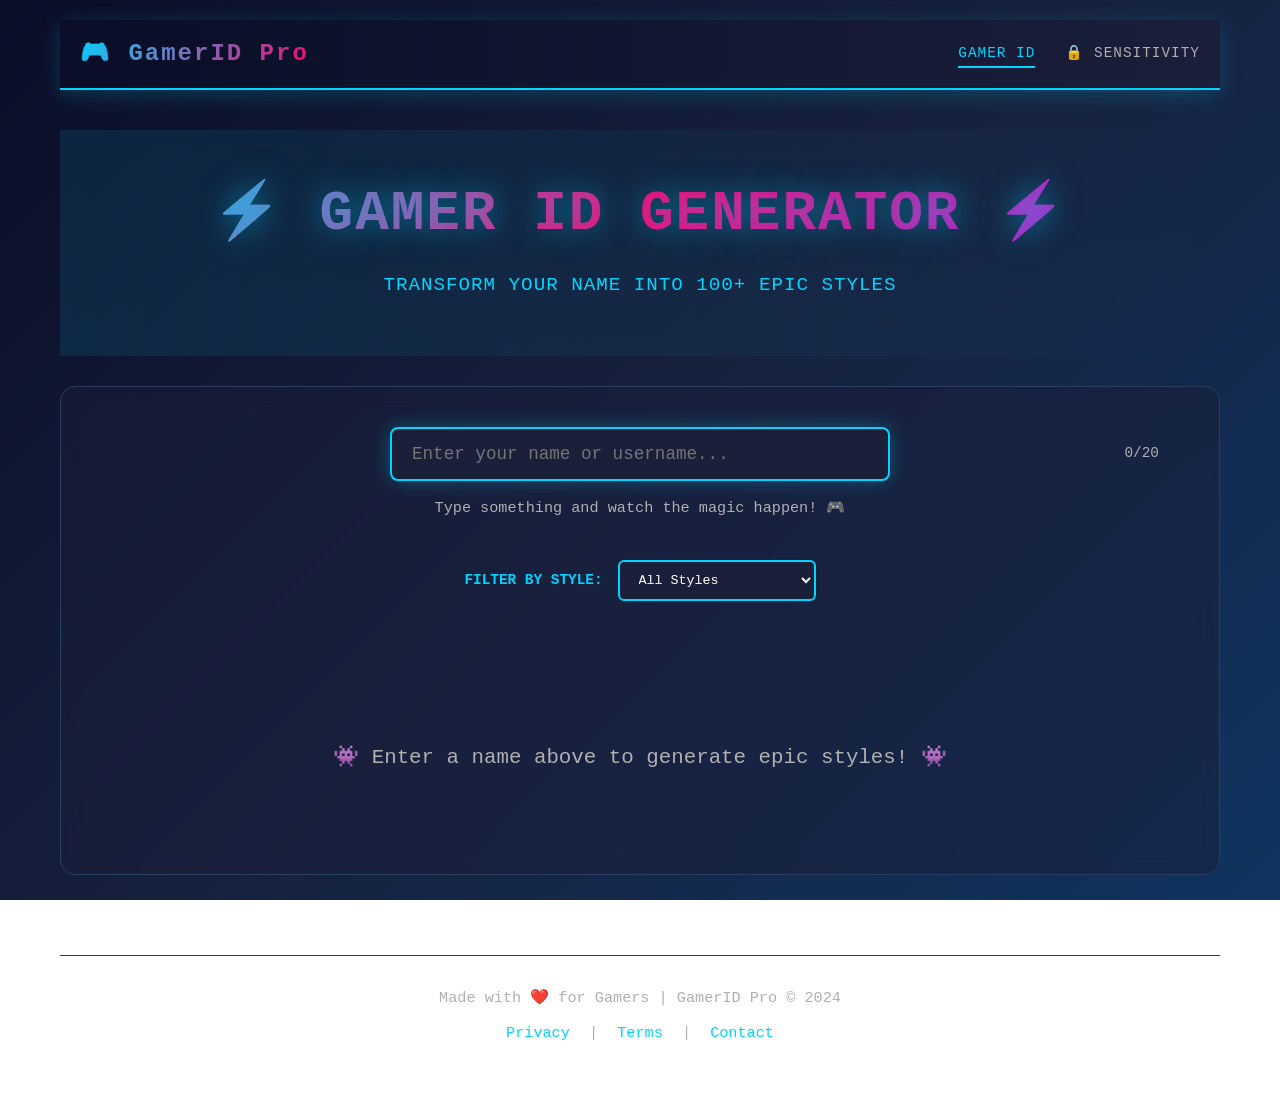
<file: index.html>
<!DOCTYPE html>
<html lang="en">
<head>
    <meta charset="UTF-8">
    <meta name="viewport" content="width=device-width, initial-scale=1.0">
    <title>GamerID Pro - Ultimate Gaming Tools</title>
    <link rel="stylesheet" href="styles.css">
</head>
<body>
    <div class="container">
        <!-- Navigation -->
        <nav class="navbar">
            <div class="nav-content">
                <div class="logo">🎮 GamerID Pro</div>
                <ul class="nav-links">
                    <li><a href="#gamer-id" class="nav-link active" data-tool="gamer-id">Gamer ID</a></li>
                    <li><a href="#sensitivity" class="nav-link" data-tool="sensitivity">🔒 Sensitivity</a></li>
                </ul>
            </div>
        </nav>

        <!-- Main Content -->
        <main class="main">
            <!-- Gamer ID Generator Section -->
            <section id="gamer-id" class="tool-section active">
                <header class="header">
                    <div class="header-content">
                        <h1 class="title">⚡ GAMER ID GENERATOR ⚡</h1>
                        <p class="subtitle">Transform Your Name Into 100+ Epic Styles</p>
                    </div>
                </header>

                <div class="tool-container">
                    <!-- Input Section -->
                    <section class="input-section">
                        <div class="input-wrapper">
                            <input 
                                type="text" 
                                id="nameInput" 
                                class="name-input" 
                                placeholder="Enter your name or username..."
                                maxlength="20"
                            >
                            <span class="char-count"><span id="charCount">0</span>/20</span>
                        </div>
                        <p class="hint">Type something and watch the magic happen! 🎮</p>
                    </section>

                    <!-- Filter Section -->
                    <section class="filter-section">
                        <label for="styleFilter">Filter by style:</label>
                        <select id="styleFilter" class="style-filter">
                            <option value="all">All Styles</option>
                            <option value="bold">Bold</option>
                            <option value="italic">Italic</option>
                            <option value="special">Special Characters</option>
                            <option value="numbers">Numbers</option>
                            <option value="symbols">Symbols</option>
                        </select>
                    </section>

                    <!-- Styles Grid -->
                    <section class="styles-section">
                        <div id="stylesGrid" class="styles-grid">
                            <!-- Generated styles will appear here -->
                        </div>
                    </section>

                    <!-- Empty State -->
                    <div id="emptyState" class="empty-state">
                        <p>👾 Enter a name above to generate epic styles! 👾</p>
                    </div>
                </div>
            </section>

            <!-- Sensitivity Generator Section (Premium) -->
            <section id="sensitivity" class="tool-section">
                <header class="header premium-header">
                    <div class="header-content">
                        <h1 class="title">🔒 SENSITIVITY ANALYZER 🔒</h1>
                        <p class="subtitle">Optimized Settings for Free Fire & Free Fire Max</p>
                        <span class="premium-badge">PREMIUM FEATURE</span>
                    </div>
                </header>

                <div class="tool-container">
                    <!-- Device Info Form -->
                    <section class="device-info-section">
                        <h2>Enter Your Device Information</h2>
                        <p class="info-hint">We'll analyze and generate the perfect sensitivity for your device!</p>

                        <form id="deviceForm" class="device-form">
                            <!-- Device Name -->
                            <div class="form-group">
                                <label for="deviceName">Device Name *</label>
                                <select id="deviceName" class="form-input" required>
                                    <option value="">Select your device...</option>
                                    <option value="iphone-13">iPhone 13</option>
                                    <option value="iphone-14">iPhone 14</option>
                                    <option value="iphone-15">iPhone 15</option>
                                    <option value="samsung-s23">Samsung Galaxy S23</option>
                                    <option value="samsung-s24">Samsung Galaxy S24</option>
                                    <option value="samsung-a13">Samsung Galaxy A13</option>
                                    <option value="oneplus-11">OnePlus 11</option>
                                    <option value="oneplus-12">OnePlus 12</option>
                                    <option value="poco-x5">Poco X5</option>
                                    <option value="poco-f5">Poco F5</option>
                                    <option value="redmi-note-12">Redmi Note 12</option>
                                    <option value="realme-11">Realme 11</option>
                                    <option value="custom">Custom Device</option>
                                </select>
                            </div>

                            <!-- Custom Device Name -->
                            <div class="form-group" id="customDeviceGroup" style="display: none;">
                                <label for="customDeviceName">Custom Device Name</label>
                                <input type="text" id="customDeviceName" class="form-input" placeholder="e.g., My Gaming Phone">
                            </div>

                            <!-- Device Model -->
                            <div class="form-group">
                                <label for="deviceModel">Device Model/Processor</label>
                                <input type="text" id="deviceModel" class="form-input" placeholder="e.g., Snapdragon 8 Gen 2">
                            </div>

                            <!-- RAM -->
                            <div class="form-group">
                                <label for="deviceRam">RAM (GB) *</label>
                                <select id="deviceRam" class="form-input" required>
                                    <option value="">Select RAM...</option>
                                    <option value="4">4 GB</option>
                                    <option value="6">6 GB</option>
                                    <option value="8">8 GB</option>
                                    <option value="12">12 GB</option>
                                    <option value="16">16 GB+</option>
                                </select>
                            </div>

                            <!-- Screen DPI -->
                            <div class="form-group">
                                <label for="screenDpi">Screen DPI (Optional)</label>
                                <input type="number" id="screenDpi" class="form-input" placeholder="e.g., 450" min="200" max="700">
                                <small>Leave empty to auto-detect</small>
                            </div>

                            <!-- Game Version -->
                            <div class="form-group">
                                <label for="gameVersion">Game Version *</label>
                                <select id="gameVersion" class="form-input" required>
                                    <option value="">Select game version...</option>
                                    <option value="ff">Free Fire (Original)</option>
                                    <option value="ffmax">Free Fire Max</option>
                                </select>
                            </div>

                            <!-- Play Style -->
                            <div class="form-group">
                                <label for="playStyle">Your Play Style *</label>
                                <select id="playStyle" class="form-input" required>
                                    <option value="">Select your play style...</option>
                                    <option value="aggressive">🔥 Aggressive (High Sensitivity)</option>
                                    <option value="balanced">⚖️ Balanced (Medium Sensitivity)</option>
                                    <option value="sniper">🎯 Sniper (Low Sensitivity)</option>
                                    <option value="competitive">🏆 Competitive (Pro Settings)</option>
                                </select>
                            </div>

                            <!-- Buttons -->
                            <div class="form-actions">
                                <button type="submit" class="btn btn-primary">Generate Sensitivity</button>
                                <button type="reset" class="btn btn-secondary">Reset</button>
                            </div>
                        </form>
                    </section>

                    <!-- Sensitivity Results -->
                    <section id="sensitivityResults" class="sensitivity-results hidden">
                        <h2>Your Optimized Sensitivity Settings</h2>
                        
                        <!-- Device Summary -->
                        <div id="deviceSummary" class="device-summary">
                            <!-- Will be filled by JavaScript -->
                        </div>

                        <!-- Sensitivity Settings Cards -->
                        <div class="sensitivity-cards">
                            <!-- Horizontal Sensitivity -->
                            <div class="sensitivity-card">
                                <div class="card-header">
                                    <h3>Horizontal Sensitivity</h3>
                                    <span class="card-emoji">↔️</span>
                                </div>
                                <div class="sensitivity-value" id="horSensitivity">--</div>
                                <p class="card-description">Left-Right movement speed</p>
                                <div class="quick-actions">
                                    <button class="copy-sensitivity-btn" data-value="horizontal">Copy</button>
                                </div>
                            </div>

                            <!-- Vertical Sensitivity -->
                            <div class="sensitivity-card">
                                <div class="card-header">
                                    <h3>Vertical Sensitivity</h3>
                                    <span class="card-emoji">↕️</span>
                                </div>
                                <div class="sensitivity-value" id="verSensitivity">--</div>
                                <p class="card-description">Up-Down movement speed</p>
                                <div class="quick-actions">
                                    <button class="copy-sensitivity-btn" data-value="vertical">Copy</button>
                                </div>
                            </div>

                            <!-- Red Dot Sensitivity -->
                            <div class="sensitivity-card">
                                <div class="card-header">
                                    <h3>Red Dot Sensitivity</h3>
                                    <span class="card-emoji">🔴</span>
                                </div>
                                <div class="sensitivity-value" id="redDotSensitivity">--</div>
                                <p class="card-description">Aim assist with red dot</p>
                                <div class="quick-actions">
                                    <button class="copy-sensitivity-btn" data-value="redDot">Copy</button>
                                </div>
                            </div>

                            <!-- 2x Scope Sensitivity -->
                            <div class="sensitivity-card">
                                <div class="card-header">
                                    <h3>2x Scope Sensitivity</h3>
                                    <span class="card-emoji">🔭</span>
                                </div>
                                <div class="sensitivity-value" id="scope2xSensitivity">--</div>
                                <p class="card-description">2x zoom scope aiming</p>
                                <div class="quick-actions">
                                    <button class="copy-sensitivity-btn" data-value="scope2x">Copy</button>
                                </div>
                            </div>

                            <!-- 4x Scope Sensitivity -->
                            <div class="sensitivity-card">
                                <div class="card-header">
                                    <h3>4x Scope Sensitivity</h3>
                                    <span class="card-emoji">🔭</span>
                                </div>
                                <div class="sensitivity-value" id="scope4xSensitivity">--</div>
                                <p class="card-description">4x zoom scope aiming</p>
                                <div class="quick-actions">
                                    <button class="copy-sensitivity-btn" data-value="scope4x">Copy</button>
                                </div>
                            </div>

                            <!-- 8x Scope Sensitivity -->
                            <div class="sensitivity-card">
                                <div class="card-header">
                                    <h3>8x Scope Sensitivity</h3>
                                    <span class="card-emoji">🔭</span>
                                </div>
                                <div class="sensitivity-value" id="scope8xSensitivity">--</div>
                                <p class="card-description">8x zoom scope aiming</p>
                                <div class="quick-actions">
                                    <button class="copy-sensitivity-btn" data-value="scope8x">Copy</button>
                                </div>
                            </div>
                        </div>

                        <!-- Tips & Recommendations -->
                        <div class="tips-section">
                            <h3>💡 Tips & Recommendations</h3>
                            <ul id="tipsList" class="tips-list">
                                <!-- Will be filled by JavaScript -->
                            </ul>
                        </div>

                        <!-- Settings Summary -->
                        <div class="settings-summary">
                            <h3>📋 Full Settings Summary</h3>
                            <pre id="settingsSummary"></pre>
                            <button class="btn btn-primary" id="copyAllBtn">Copy All Settings</button>
                        </div>

                        <!-- Back Button -->
                        <div class="form-actions">
                            <button type="button" class="btn btn-secondary" id="backBtn">Generate New</button>
                        </div>
                    </section>
                </div>
            </section>
        </main>

        <!-- Footer -->
        <footer class="footer">
            <p>Made with ❤️ for Gamers | GamerID Pro © 2024</p>
            <p class="footer-links">
                <a href="#privacy">Privacy</a> | 
                <a href="#terms">Terms</a> | 
                <a href="#contact">Contact</a>
            </p>
        </footer>
    </div>

    <script src="script.js"></script>
    <script src="sensitivity.js"></script>
</body>
</html>
</file>
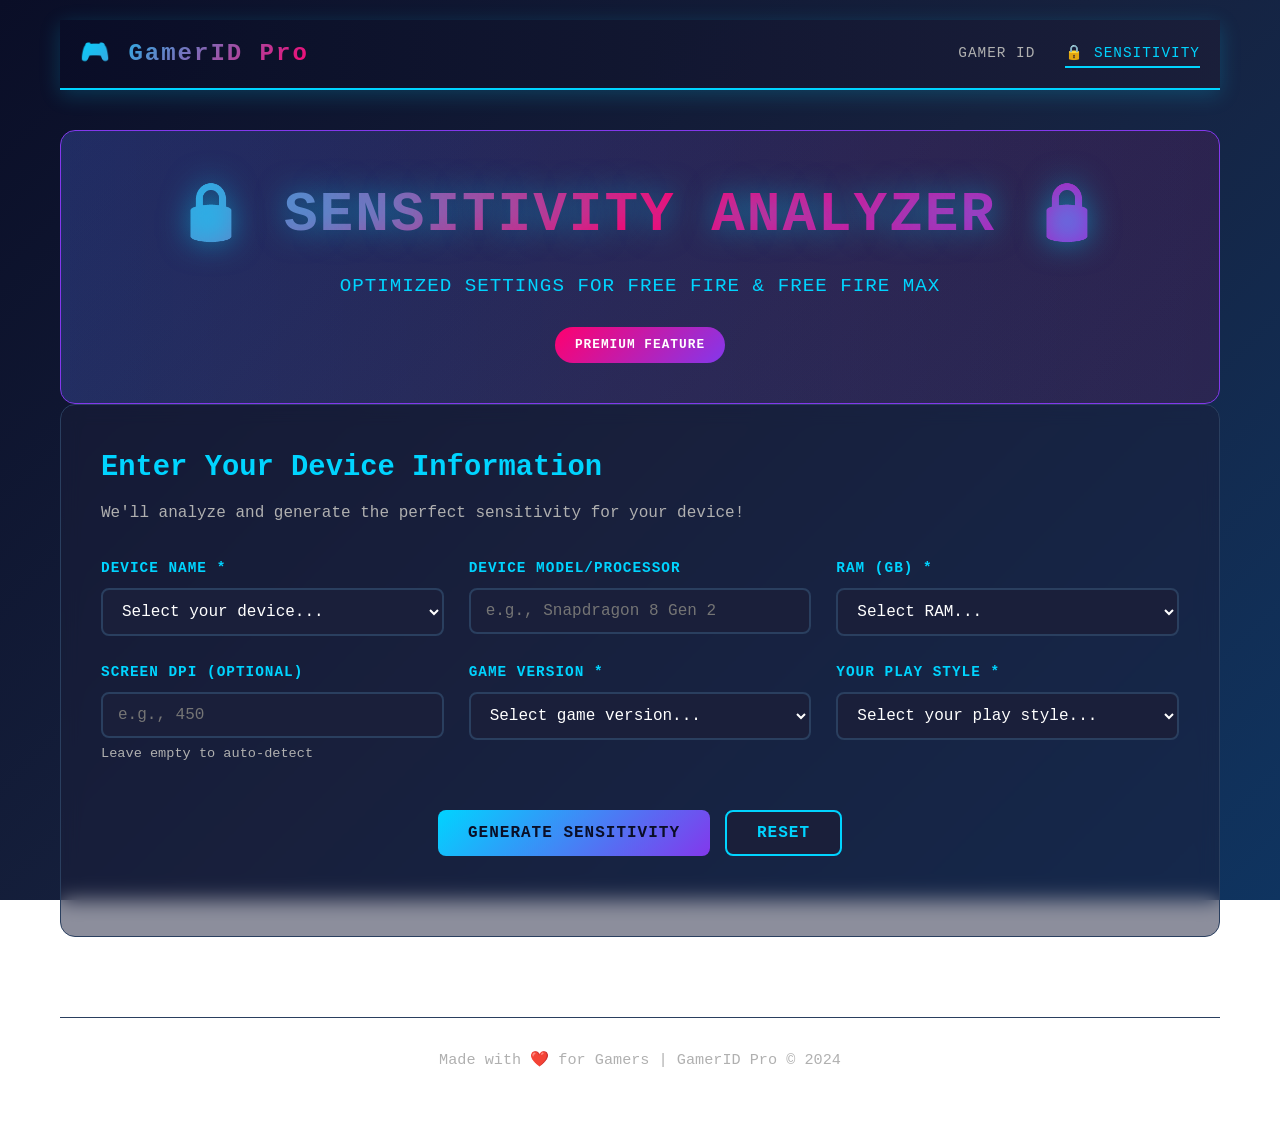
<file: sensitivity.html>
<!DOCTYPE html>
<html lang="en">
<head>
    <meta charset="UTF-8">
    <meta name="viewport" content="width=device-width, initial-scale=1.0">
    <title>GamerID Pro - Sensitivity Analyzer</title>
    <link rel="stylesheet" href="styles.css">
</head>
<body>
    <div class="container">
        <!-- Navigation -->
        <nav class="navbar">
            <div class="nav-content">
                <div class="logo">🎮 GamerID Pro</div>
                <ul class="nav-links">
                    <li><a href="index.html" class="nav-link">Gamer ID</a></li>
                    <li><a href="sensitivity.html" class="nav-link active">🔒 Sensitivity</a></li>
                </ul>
            </div>
        </nav>

        <!-- Main Content -->
        <main class="main">
            <!-- Sensitivity Generator Section -->
            <section class="tool-section active">
                <header class="header premium-header">
                    <div class="header-content">
                        <h1 class="title">🔒 SENSITIVITY ANALYZER 🔒</h1>
                        <p class="subtitle">Optimized Settings for Free Fire & Free Fire Max</p>
                        <span class="premium-badge">PREMIUM FEATURE</span>
                    </div>
                </header>

                <div class="tool-container">
                    <!-- Device Info Form -->
                    <section class="device-info-section">
                        <h2>Enter Your Device Information</h2>
                        <p class="info-hint">We'll analyze and generate the perfect sensitivity for your device!</p>

                        <form id="deviceForm" class="device-form">
                            <!-- Device Name -->
                            <div class="form-group">
                                <label for="deviceName">Device Name *</label>
                                <select id="deviceName" class="form-input" required>
                                    <option value="">Select your device...</option>
                                    <option value="iphone-13">iPhone 13</option>
                                    <option value="iphone-14">iPhone 14</option>
                                    <option value="iphone-15">iPhone 15</option>
                                    <option value="samsung-s23">Samsung Galaxy S23</option>
                                    <option value="samsung-s24">Samsung Galaxy S24</option>
                                    <option value="samsung-a13">Samsung Galaxy A13</option>
                                    <option value="oneplus-11">OnePlus 11</option>
                                    <option value="oneplus-12">OnePlus 12</option>
                                    <option value="poco-x5">Poco X5</option>
                                    <option value="poco-f5">Poco F5</option>
                                    <option value="redmi-note-12">Redmi Note 12</option>
                                    <option value="realme-11">Realme 11</option>
                                    <option value="custom">Custom Device</option>
                                </select>
                            </div>

                            <!-- Custom Device Name -->
                            <div class="form-group" id="customDeviceGroup" style="display: none;">
                                <label for="customDeviceName">Custom Device Name</label>
                                <input type="text" id="customDeviceName" class="form-input" placeholder="e.g., My Gaming Phone">
                            </div>

                            <!-- Device Model -->
                            <div class="form-group">
                                <label for="deviceModel">Device Model/Processor</label>
                                <input type="text" id="deviceModel" class="form-input" placeholder="e.g., Snapdragon 8 Gen 2">
                            </div>

                            <!-- RAM -->
                            <div class="form-group">
                                <label for="deviceRam">RAM (GB) *</label>
                                <select id="deviceRam" class="form-input" required>
                                    <option value="">Select RAM...</option>
                                    <option value="4">4 GB</option>
                                    <option value="6">6 GB</option>
                                    <option value="8">8 GB</option>
                                    <option value="12">12 GB</option>
                                    <option value="16">16 GB+</option>
                                </select>
                            </div>

                            <!-- Screen DPI -->
                            <div class="form-group">
                                <label for="screenDpi">Screen DPI (Optional)</label>
                                <input type="number" id="screenDpi" class="form-input" placeholder="e.g., 450" min="200" max="700">
                                <small>Leave empty to auto-detect</small>
                            </div>

                            <!-- Game Version -->
                            <div class="form-group">
                                <label for="gameVersion">Game Version *</label>
                                <select id="gameVersion" class="form-input" required>
                                    <option value="">Select game version...</option>
                                    <option value="ff">Free Fire (Original)</option>
                                    <option value="ffmax">Free Fire Max</option>
                                </select>
                            </div>

                            <!-- Play Style -->
                            <div class="form-group">
                                <label for="playStyle">Your Play Style *</label>
                                <select id="playStyle" class="form-input" required>
                                    <option value="">Select your play style...</option>
                                    <option value="aggressive">🔥 Aggressive (High Sensitivity)</option>
                                    <option value="balanced">⚖️ Balanced (Medium Sensitivity)</option>
                                    <option value="sniper">🎯 Sniper (Low Sensitivity)</option>
                                    <option value="competitive">🏆 Competitive (Pro Settings)</option>
                                </select>
                            </div>

                            <!-- Buttons -->
                            <div class="form-actions">
                                <button type="submit" class="btn btn-primary">Generate Sensitivity</button>
                                <button type="reset" class="btn btn-secondary">Reset</button>
                            </div>
                        </form>
                    </section>

                    <!-- Sensitivity Results -->
                    <section id="sensitivityResults" class="sensitivity-results hidden">
                        <h2>Your Optimized Sensitivity Settings</h2>
                        
                        <!-- Device Summary -->
                        <div id="deviceSummary" class="device-summary">
                            <!-- Will be filled by JavaScript -->
                        </div>

                        <!-- Sensitivity Settings Cards -->
                        <div class="sensitivity-cards">
                            <!-- Horizontal Sensitivity -->
                            <div class="sensitivity-card">
                                <div class="card-header">
                                    <h3>Horizontal Sensitivity</h3>
                                    <span class="card-emoji">↔️</span>
                                </div>
                                <div class="sensitivity-value" id="horSensitivity">--</div>
                                <p class="card-description">Left-Right movement speed</p>
                                <div class="quick-actions">
                                    <button class="copy-sensitivity-btn" data-value="horizontal">Copy</button>
                                </div>
                            </div>

                            <!-- Vertical Sensitivity -->
                            <div class="sensitivity-card">
                                <div class="card-header">
                                    <h3>Vertical Sensitivity</h3>
                                    <span class="card-emoji">↕️</span>
                                </div>
                                <div class="sensitivity-value" id="verSensitivity">--</div>
                                <p class="card-description">Up-Down movement speed</p>
                                <div class="quick-actions">
                                    <button class="copy-sensitivity-btn" data-value="vertical">Copy</button>
                                </div>
                            </div>

                            <!-- Red Dot Sensitivity -->
                            <div class="sensitivity-card">
                                <div class="card-header">
                                    <h3>Red Dot Sensitivity</h3>
                                    <span class="card-emoji">🔴</span>
                                </div>
                                <div class="sensitivity-value" id="redDotSensitivity">--</div>
                                <p class="card-description">Aim assist with red dot</p>
                                <div class="quick-actions">
                                    <button class="copy-sensitivity-btn" data-value="redDot">Copy</button>
                                </div>
                            </div>

                            <!-- 2x Scope Sensitivity -->
                            <div class="sensitivity-card">
                                <div class="card-header">
                                    <h3>2x Scope Sensitivity</h3>
                                    <span class="card-emoji">🔭</span>
                                </div>
                                <div class="sensitivity-value" id="scope2xSensitivity">--</div>
                                <p class="card-description">2x zoom scope aiming</p>
                                <div class="quick-actions">
                                    <button class="copy-sensitivity-btn" data-value="scope2x">Copy</button>
                                </div>
                            </div>

                            <!-- 4x Scope Sensitivity -->
                            <div class="sensitivity-card">
                                <div class="card-header">
                                    <h3>4x Scope Sensitivity</h3>
                                    <span class="card-emoji">🔭</span>
                                </div>
                                <div class="sensitivity-value" id="scope4xSensitivity">--</div>
                                <p class="card-description">4x zoom scope aiming</p>
                                <div class="quick-actions">
                                    <button class="copy-sensitivity-btn" data-value="scope4x">Copy</button>
                                </div>
                            </div>

                            <!-- 8x Scope Sensitivity -->
                            <div class="sensitivity-card">
                                <div class="card-header">
                                    <h3>8x Scope Sensitivity</h3>
                                    <span class="card-emoji">🔭</span>
                                </div>
                                <div class="sensitivity-value" id="scope8xSensitivity">--</div>
                                <p class="card-description">8x zoom scope aiming</p>
                                <div class="quick-actions">
                                    <button class="copy-sensitivity-btn" data-value="scope8x">Copy</button>
                                </div>
                            </div>
                        </div>

                        <!-- Tips & Recommendations -->
                        <div class="tips-section">
                            <h3>💡 Tips & Recommendations</h3>
                            <ul id="tipsList" class="tips-list">
                                <!-- Will be filled by JavaScript -->
                            </ul>
                        </div>

                        <!-- Settings Summary -->
                        <div class="settings-summary">
                            <h3>📋 Full Settings Summary</h3>
                            <pre id="settingsSummary"></pre>
                            <button class="btn btn-primary" id="copyAllBtn">Copy All Settings</button>
                        </div>

                        <!-- Back Button -->
                        <div class="form-actions">
                            <button type="button" class="btn btn-secondary" id="backBtn">Generate New</button>
                        </div>
                    </section>
                </div>
            </section>
        </main>

        <!-- Footer -->
        <footer class="footer">
            <p>Made with ❤️ for Gamers | GamerID Pro © 2024</p>
        </footer>
    </div>

    <script src="sensitivity.js"></script>
</body>
</html>
</file>
<file: styles.css>
/* ==========================================
   GAMER ID PRO - COMPLETE GAMING THEME CSS
   ========================================== */

* {
    margin: 0;
    padding: 0;
    box-sizing: border-box;
}

:root {
    --primary: #00d4ff;
    --secondary: #ff006e;
    --accent: #8338ec;
    --dark-bg: #0a0e27;
    --card-bg: #1a1f3a;
    --text: #ffffff;
    --text-secondary: #b0b0b0;
    --border: #2a3f5f;
    --success: #00ff41;
    --hover: #00a8cc;
    --transition: 0.3s ease;
    --warning: #ffa500;
    --danger: #ff4444;
}

html {
    scroll-behavior: smooth;
}

body {
    font-family: 'Courier New', monospace;
    background: linear-gradient(135deg, #0a0e27 0%, #16213e 50%, #0f3460 100%);
    background-attachment: fixed;
    color: var(--text);
    line-height: 1.6;
    overflow-x: hidden;
}

/* ========== NAVBAR ========== */
.navbar {
    background: linear-gradient(90deg, rgba(10, 14, 39, 0.95), rgba(26, 31, 58, 0.95));
    border-bottom: 2px solid var(--primary);
    position: sticky;
    top: 0;
    z-index: 1000;
    box-shadow: 0 5px 20px rgba(0, 212, 255, 0.2);
}

.nav-content {
    max-width: 1200px;
    margin: 0 auto;
    padding: 15px 20px;
    display: flex;
    justify-content: space-between;
    align-items: center;
}

.logo {
    font-size: 1.5rem;
    font-weight: bold;
    background: linear-gradient(135deg, var(--primary), var(--secondary));
    -webkit-background-clip: text;
    -webkit-text-fill-color: transparent;
    background-clip: text;
    letter-spacing: 2px;
}

.nav-links {
    display: flex;
    list-style: none;
    gap: 30px;
}

.nav-link {
    color: var(--text-secondary);
    text-decoration: none;
    text-transform: uppercase;
    font-size: 0.9rem;
    letter-spacing: 1px;
    transition: var(--transition);
    padding-bottom: 5px;
    border-bottom: 2px solid transparent;
    cursor: pointer;
}

.nav-link:hover,
.nav-link.active {
    color: var(--primary);
    border-bottom-color: var(--primary);
}

/* ========== CONTAINER ========== */
.container {
    max-width: 1200px;
    margin: 0 auto;
    padding: 20px;
    min-height: 100vh;
    display: flex;
    flex-direction: column;
}

/* ========== MAIN ========== */
.main {
    flex: 1;
    padding: 40px 0;
}

/* ========== TOOL SECTIONS ========== */
.tool-section {
    display: none;
    animation: fadeIn 0.5s ease;
}

.tool-section.active {
    display: block;
}

@keyframes fadeIn {
    from {
        opacity: 0;
        transform: translateY(20px);
    }
    to {
        opacity: 1;
        transform: translateY(0);
    }
}

.tool-container {
    background: rgba(26, 31, 58, 0.5);
    border: 1px solid var(--border);
    border-radius: 15px;
    padding: 40px;
    backdrop-filter: blur(10px);
}

/* ========== HEADER ========== */
.header {
    text-align: center;
    padding: 40px 20px;
    margin-bottom: 30px;
    position: relative;
    overflow: hidden;
}

.header::before {
    content: '';
    position: absolute;
    top: 0;
    left: -100%;
    width: 200%;
    height: 100%;
    background: linear-gradient(90deg, transparent, rgba(0, 212, 255, 0.1), transparent);
    animation: glow 3s infinite;
}

@keyframes glow {
    0% { left: -100%; }
    50% { left: 100%; }
    100% { left: -100%; }
}

.header-content {
    position: relative;
    z-index: 1;
}

.title {
    font-size: 3.5rem;
    font-weight: 900;
    margin-bottom: 10px;
    background: linear-gradient(135deg, var(--primary), var(--secondary), var(--accent));
    -webkit-background-clip: text;
    -webkit-text-fill-color: transparent;
    background-clip: text;
    text-shadow: 0 0 30px rgba(0, 212, 255, 0.5);
    letter-spacing: 2px;
    animation: pulse 2s infinite;
}

@keyframes pulse {
    0%, 100% { opacity: 1; }
    50% { opacity: 0.8; }
}

.subtitle {
    font-size: 1.2rem;
    color: var(--primary);
    letter-spacing: 1px;
    text-transform: uppercase;
    margin-bottom: 15px;
}

.premium-header {
    background: linear-gradient(135deg, rgba(131, 56, 236, 0.2), rgba(255, 0, 110, 0.1));
    border: 1px solid var(--accent);
    border-radius: 15px;
    margin-bottom: 0;
}

.premium-badge {
    display: inline-block;
    background: linear-gradient(135deg, var(--secondary), var(--accent));
    padding: 8px 20px;
    border-radius: 30px;
    font-size: 0.8rem;
    font-weight: bold;
    letter-spacing: 1px;
    margin-top: 10px;
}

/* ========== GAMER ID SECTION ========== */

.input-section {
    margin-bottom: 40px;
    text-align: center;
}

.input-wrapper {
    position: relative;
    margin-bottom: 15px;
}

.name-input {
    width: 100%;
    max-width: 500px;
    padding: 15px 20px;
    font-size: 1.1rem;
    border: 2px solid var(--primary);
    background: var(--card-bg);
    color: var(--text);
    border-radius: 8px;
    font-family: 'Courier New', monospace;
    transition: var(--transition);
    box-shadow: 0 0 20px rgba(0, 212, 255, 0.3);
}

.name-input:focus {
    outline: none;
    border-color: var(--secondary);
    box-shadow: 0 0 30px rgba(255, 0, 110, 0.5), inset 0 0 10px rgba(0, 212, 255, 0.1);
}

.char-count {
    position: absolute;
    right: 20px;
    top: 50%;
    transform: translateY(-50%);
    font-size: 0.9rem;
    color: var(--text-secondary);
}

.hint {
    font-size: 0.95rem;
    color: var(--text-secondary);
    margin-top: 10px;
}

.filter-section {
    display: flex;
    justify-content: center;
    align-items: center;
    gap: 15px;
    margin-bottom: 40px;
    flex-wrap: wrap;
}

.filter-section label {
    color: var(--primary);
    font-weight: bold;
    text-transform: uppercase;
    font-size: 0.9rem;
}

.style-filter {
    padding: 10px 15px;
    background: var(--card-bg);
    border: 2px solid var(--primary);
    color: var(--text);
    border-radius: 6px;
    cursor: pointer;
    font-family: 'Courier New', monospace;
    transition: var(--transition);
    min-width: 180px;
}

.style-filter:hover {
    border-color: var(--secondary);
    box-shadow: 0 0 15px rgba(255, 0, 110, 0.3);
}

.style-filter:focus {
    outline: none;
}

.styles-section {
    flex: 1;
    margin-bottom: 40px;
}

.styles-grid {
    display: grid;
    grid-template-columns: repeat(auto-fill, minmax(280px, 1fr));
    gap: 20px;
    animation: fadeIn 0.5s ease;
}

.style-card {
    background: linear-gradient(135deg, var(--card-bg), rgba(131, 56, 236, 0.1));
    border: 2px solid var(--border);
    border-radius: 10px;
    padding: 20px;
    cursor: pointer;
    transition: var(--transition);
    position: relative;
    overflow: hidden;
    display: flex;
    flex-direction: column;
    gap: 15px;
}

.style-card::before {
    content: '';
    position: absolute;
    top: 0;
    left: -100%;
    width: 100%;
    height: 100%;
    background: linear-gradient(90deg, transparent, rgba(0, 212, 255, 0.2), transparent);
    transition: var(--transition);
}

.style-card:hover {
    border-color: var(--primary);
    transform: translateY(-5px);
    box-shadow: 0 10px 30px rgba(0, 212, 255, 0.3);
}

.style-card:hover::before {
    left: 100%;
}

.style-label {
    font-size: 0.75rem;
    color: var(--primary);
    text-transform: uppercase;
    letter-spacing: 1px;
    font-weight: bold;
    position: relative;
    z-index: 2;
}

.style-text {
    font-size: 1.5rem;
    word-break: break-all;
    color: var(--text);
    min-height: 60px;
    display: flex;
    align-items: center;
    justify-content: center;
    background: rgba(0, 0, 0, 0.3);
    padding: 15px;
    border-radius: 6px;
    border-left: 4px solid var(--secondary);
    font-weight: bold;
    position: relative;
    z-index: 2;
}

.copy-btn {
    width: 100%;
    padding: 10px 15px;
    background: linear-gradient(135deg, var(--primary), var(--accent));
    border: none;
    color: var(--dark-bg);
    border-radius: 6px;
    cursor: pointer;
    font-weight: bold;
    font-size: 0.9rem;
    transition: var(--transition);
    position: relative;
    z-index: 2;
    text-transform: uppercase;
    letter-spacing: 1px;
}

.copy-btn:hover {
    transform: scale(1.05);
    box-shadow: 0 5px 20px rgba(0, 212, 255, 0.4);
}

.copy-btn.copied {
    background: linear-gradient(135deg, var(--success), #00cc33);
    animation: copyPulse 0.6s ease;
}

@keyframes copyPulse {
    0%, 100% { transform: scale(1); }
    50% { transform: scale(1.1); }
}

.empty-state {
    text-align: center;
    padding: 60px 20px;
    color: var(--text-secondary);
    font-size: 1.3rem;
}

.empty-state.hidden {
    display: none;
}

/* ========== SENSITIVITY SECTION ========== */

.device-info-section {
    margin-bottom: 40px;
}

.device-info-section h2 {
    font-size: 1.8rem;
    margin-bottom: 10px;
    color: var(--primary);
}

.info-hint {
    color: var(--text-secondary);
    margin-bottom: 30px;
    font-size: 1rem;
}

.device-form {
    display: grid;
    grid-template-columns: repeat(auto-fit, minmax(300px, 1fr));
    gap: 25px;
}

.form-group {
    display: flex;
    flex-direction: column;
}

.form-group label {
    color: var(--primary);
    font-weight: bold;
    margin-bottom: 8px;
    text-transform: uppercase;
    font-size: 0.9rem;
    letter-spacing: 1px;
}

.form-input {
    padding: 12px 15px;
    background: var(--card-bg);
    border: 2px solid var(--border);
    color: var(--text);
    border-radius: 8px;
    font-family: 'Courier New', monospace;
    font-size: 1rem;
    transition: var(--transition);
}

.form-input:hover {
    border-color: var(--primary);
}

.form-input:focus {
    outline: none;
    border-color: var(--secondary);
    box-shadow: 0 0 15px rgba(255, 0, 110, 0.3);
}

.form-group small {
    color: var(--text-secondary);
    font-size: 0.85rem;
    margin-top: 5px;
}

.form-actions {
    grid-column: 1 / -1;
    display: flex;
    gap: 15px;
    justify-content: center;
    margin-top: 20px;
}

.btn {
    padding: 12px 30px;
    border: none;
    border-radius: 8px;
    font-weight: bold;
    text-transform: uppercase;
    letter-spacing: 1px;
    cursor: pointer;
    font-size: 1rem;
    transition: var(--transition);
    font-family: 'Courier New', monospace;
}

.btn-primary {
    background: linear-gradient(135deg, var(--primary), var(--accent));
    color: var(--dark-bg);
}

.btn-primary:hover {
    transform: scale(1.05);
    box-shadow: 0 5px 20px rgba(0, 212, 255, 0.4);
}

.btn-secondary {
    background: var(--card-bg);
    color: var(--primary);
    border: 2px solid var(--primary);
}

.btn-secondary:hover {
    background: var(--primary);
    color: var(--dark-bg);
}

.sensitivity-results {
    animation: fadeIn 0.5s ease;
}

.sensitivity-results.hidden {
    display: none;
}

.device-summary {
    background: linear-gradient(135deg, rgba(0, 212, 255, 0.1), rgba(131, 56, 236, 0.1));
    border: 2px solid var(--primary);
    border-radius: 10px;
    padding: 20px;
    margin-bottom: 40px;
}

.device-summary h3 {
    color: var(--primary);
    margin-bottom: 15px;
}

.device-details {
    display: grid;
    grid-template-columns: repeat(auto-fit, minmax(200px, 1fr));
    gap: 20px;
}

.detail-item {
    display: flex;
    flex-direction: column;
}

.detail-label {
    color: var(--text-secondary);
    font-size: 0.9rem;
    text-transform: uppercase;
    margin-bottom: 5px;
}

.detail-value {
    color: var(--secondary);
    font-size: 1.1rem;
    font-weight: bold;
}

.sensitivity-cards {
    display: grid;
    grid-template-columns: repeat(auto-fit, minmax(250px, 1fr));
    gap: 20px;
    margin-bottom: 40px;
}

.sensitivity-card {
    background: linear-gradient(135deg, var(--card-bg), rgba(255, 0, 110, 0.1));
    border: 2px solid var(--border);
    border-radius: 10px;
    padding: 25px;
    position: relative;
    overflow: hidden;
    transition: var(--transition);
}

.sensitivity-card:hover {
    border-color: var(--secondary);
    transform: translateY(-5px);
    box-shadow: 0 10px 30px rgba(255, 0, 110, 0.3);
}

.sensitivity-card::before {
    content: '';
    position: absolute;
    top: 0;
    left: -100%;
    width: 100%;
    height: 100%;
    background: linear-gradient(90deg, transparent, rgba(255, 0, 110, 0.2), transparent);
    transition: var(--transition);
}

.sensitivity-card:hover::before {
    left: 100%;
}

.card-header {
    display: flex;
    justify-content: space-between;
    align-items: center;
    margin-bottom: 15px;
    position: relative;
    z-index: 2;
}

.card-header h3 {
    color: var(--primary);
    font-size: 1.1rem;
}

.card-emoji {
    font-size: 1.8rem;
}

.sensitivity-value {
    font-size: 2.5rem;
    font-weight: bold;
    color: var(--success);
    text-align: center;
    margin: 20px 0;
    position: relative;
    z-index: 2;
}

.card-description {
    color: var(--text-secondary);
    font-size: 0.9rem;
    text-align: center;
    margin-bottom: 15px;
    position: relative;
    z-index: 2;
}

.quick-actions {
    position: relative;
    z-index: 2;
}

.copy-sensitivity-btn {
    width: 100%;
    padding: 10px;
    background: linear-gradient(135deg, var(--secondary), var(--accent));
    color: white;
    border: none;
    border-radius: 6px;
    cursor: pointer;
    font-weight: bold;
    transition: var(--transition);
    font-family: 'Courier New', monospace;
}

.copy-sensitivity-btn:hover {
    transform: scale(1.05);
    box-shadow: 0 5px 15px rgba(255, 0, 110, 0.3);
}

.copy-sensitivity-btn.copied {
    background: linear-gradient(135deg, var(--success), #00cc33);
}

.tips-section {
    background: linear-gradient(135deg, rgba(255, 165, 0, 0.1), rgba(255, 0, 110, 0.05));
    border: 2px solid var(--warning);
    border-radius: 10px;
    padding: 25px;
    margin-bottom: 40px;
}

.tips-section h3 {
    color: var(--warning);
    margin-bottom: 15px;
}

.tips-list {
    list-style: none;
    display: grid;
    grid-template-columns: repeat(auto-fit, minmax(200px, 1fr));
    gap: 15px;
}

.tips-list li {
    background: rgba(0, 0, 0, 0.3);
    padding: 15px;
    border-left: 4px solid var(--warning);
    border-radius: 6px;
    color: var(--text);
}

.settings-summary {
    background: var(--card-bg);
    border: 2px solid var(--primary);
    border-radius: 10px;
    padding: 25px;
    margin-bottom: 30px;
}

.settings-summary h3 {
    color: var(--primary);
    margin-bottom: 15px;
}

#settingsSummary {
    background: rgba(0, 0, 0, 0.5);
    padding: 15px;
    border-radius: 6px;
    color: var(--success);
    overflow-x: auto;
    margin-bottom: 15px;
    font-size: 0.9rem;
    line-height: 1.8;
}

#copyAllBtn {
    width: 100%;
}

/* ========== FOOTER ========== */
.footer {
    text-align: center;
    padding: 30px 20px;
    color: var(--text-secondary);
    border-top: 1px solid var(--border);
    margin-top: 40px;
    font-size: 0.95rem;
}

.footer-links {
    margin-top: 10px;
}

.footer-links a {
    color: var(--primary);
    text-decoration: none;
    transition: var(--transition);
    margin: 0 10px;
}

.footer-links a:hover {
    color: var(--secondary);
}

/* ========== RESPONSIVE ========== */
@media (max-width: 768px) {
    .title {
        font-size: 2.5rem;
    }

    .subtitle {
        font-size: 1rem;
    }

    .styles-grid {
        grid-template-columns: repeat(auto-fill, minmax(250px, 1fr));
        gap: 15px;
    }

    .style-text {
        font-size: 1.2rem;
        min-height: 50px;
    }

    .header {
        padding: 30px 15px;
        margin-bottom: 20px;
    }

    .tool-container {
        padding: 25px;
    }

    .nav-links {
        gap: 15px;
    }

    .device-form {
        grid-template-columns: 1fr;
    }

    .sensitivity-cards {
        grid-template-columns: repeat(auto-fit, minmax(200px, 1fr));
    }

    .tips-list {
        grid-template-columns: 1fr;
    }
}

@media (max-width: 480px) {
    .title {
        font-size: 2rem;
    }

    .subtitle {
        font-size: 0.9rem;
    }

    .styles-grid {
        grid-template-columns: 1fr;
    }

    .name-input {
        max-width: 100%;
        padding: 12px 15px;
        font-size: 1rem;
    }

    .style-filter {
        min-width: 150px;
    }

    .nav-links {
        gap: 10px;
        font-size: 0.85rem;
    }

    .sensitivity-value {
        font-size: 2rem;
    }

    .form-actions {
        flex-direction: column;
    }

    .btn {
        width: 100%;
    }
}
</file>
